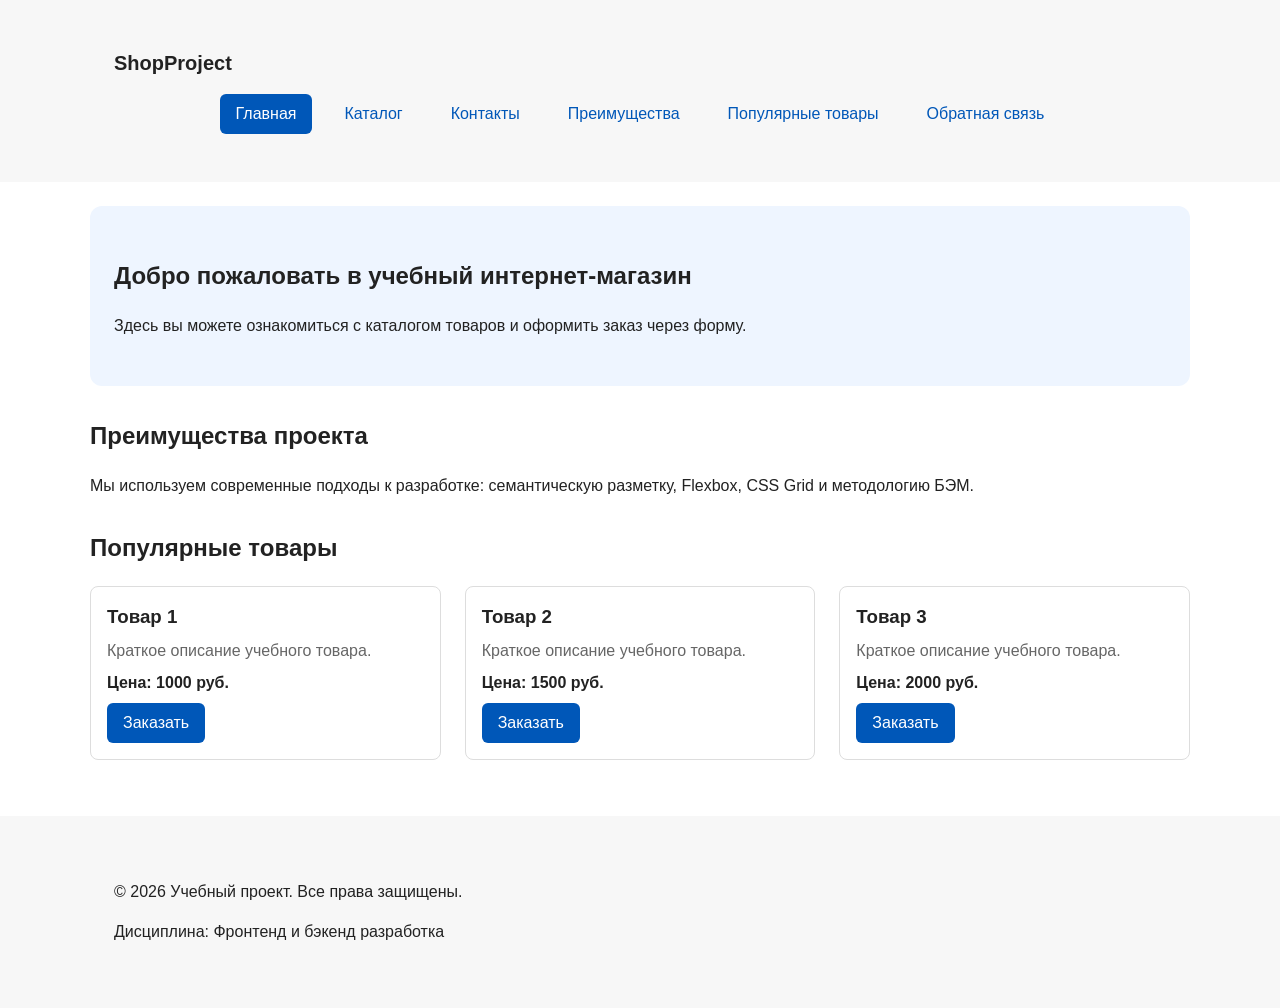
<file: index.html>
﻿<!DOCTYPE html>
<html lang="ru">
<head>
    <meta charset="UTF-8">
    <meta name="viewport" content="width=device-width, initial-scale=1.0">
    <meta name="description" content="Учебный интернет-магазин, созданный в рамках практических занятий.">
    <title>Главная — Учебный интернет-магазин</title>
    <link rel="stylesheet" href="css/style.css">
</head>
<body>
    <header class="site-header">
        <div class="site-header__inner">
            <a class="site-header__logo" href="index.html">ShopProject</a>
            <nav class="site-nav" aria-label="Основная навигация">
                <ul class="site-nav__list">
                    <li class="site-nav__item">
                        <a class="site-nav__link site-nav__link--active" href="index.html">Главная</a>
                    </li>
                    <li class="site-nav__item">
                        <a class="site-nav__link" href="catalog.html">Каталог</a>
                    </li>
                    <li class="site-nav__item">
                        <a class="site-nav__link" href="contacts.html">Контакты</a>
                    </li>
                    <li class="site-nav__item">
                        <a class="site-nav__link" href="#advantages">Преимущества</a>
                    </li>
                    <li class="site-nav__item">
                        <a class="site-nav__link" href="#popular">Популярные товары</a>
                    </li>
                    <li class="site-nav__item">
                        <a class="site-nav__link" href="#contacts">Обратная связь</a>
                    </li>
                </ul>
            </nav>
        </div>
    </header>

    <main>
        <section class="hero">
            <h1>Добро пожаловать в учебный интернет-магазин</h1>
            <p>Здесь вы можете ознакомиться с каталогом товаров и оформить заказ через форму.</p>
        </section>

        <section class="section" id="advantages">
            <h2>Преимущества проекта</h2>
            <p>Мы используем современные подходы к разработке: семантическую разметку, Flexbox, CSS Grid и методологию БЭМ.</p>
        </section>

        <section class="section" id="popular">
            <h2>Популярные товары</h2>
            <div class="products-grid">
                <article class="product-card">
                    <h3 class="product-card__title">Товар 1</h3>
                    <p class="product-card__description">Краткое описание учебного товара.</p>
                    <p class="product-card__price">Цена: 1000 руб.</p>
                    <button class="button button--primary product-card__button" type="button" data-product="Товар 1">
                        Заказать
                    </button>
                </article>
                <article class="product-card">
                    <h3 class="product-card__title">Товар 2</h3>
                    <p class="product-card__description">Краткое описание учебного товара.</p>
                    <p class="product-card__price">Цена: 1500 руб.</p>
                    <button class="button button--primary product-card__button" type="button" data-product="Товар 2">
                        Заказать
                    </button>
                </article>
                <article class="product-card">
                    <h3 class="product-card__title">Товар 3</h3>
                    <p class="product-card__description">Краткое описание учебного товара.</p>
                    <p class="product-card__price">Цена: 2000 руб.</p>
                    <button class="button button--primary product-card__button" type="button" data-product="Товар 3">
                        Заказать
                    </button>
                </article>
            </div>
        </section>
    </main>

    <footer class="site-footer" id="contacts">
        <div class="site-header__inner">
            <p>&copy; 2026 Учебный проект. Все права защищены.</p>
            <p>Дисциплина: Фронтенд и бэкенд разработка</p>
        </div>
    </footer>

    <dialog class="order-dialog" id="order-dialog" aria-labelledby="order-dialog-title">
        <h2 class="order-dialog__title" id="order-dialog-title">Оформление заявки</h2>
        <form class="order-form" id="order-form" action="#" method="post" novalidate>
            <div class="order-form__field">
                <label class="order-form__label" for="order-name">Имя</label>
                <input class="order-form__input" id="order-name" name="name" type="text" required>
            </div>
            <div class="order-form__field">
                <label class="order-form__label" for="order-email">E-mail</label>
                <input class="order-form__input" id="order-email" name="email" type="email" required>
            </div>
            <div class="order-form__field">
                <label class="order-form__label" for="order-phone">Телефон</label>
                <input class="order-form__input" id="order-phone" name="phone" type="tel" required>
            </div>
            <div class="order-form__field">
                <label class="order-form__label" for="order-date">Дата</label>
                <input class="order-form__input" id="order-date" name="date" type="date" required>
            </div>
            <div class="order-form__field">
                <label class="order-form__label" for="order-theme">Тема</label>
                <select class="order-form__input" id="order-theme" name="theme">
                    <option value="question">Вопрос по товару</option>
                    <option value="order">Оформление заказа</option>
                </select>
            </div>
            <div class="order-form__field">
                <label class="order-form__label" for="order-comment">Комментарий</label>
                <textarea class="order-form__input" id="order-comment" name="comment" rows="3"></textarea>
            </div>
            <div class="order-form__field">
                <label class="order-form__label">
                    <input type="checkbox" name="agreement" required> Согласие на обработку данных
                </label>
            </div>
            <div class="order-form__actions">
                <button class="button button--secondary" type="button" id="close-order-dialog">Закрыть</button>
                <button class="button button--primary" type="submit">Отправить заявку</button>
            </div>
        </form>
    </dialog>

    <script src="js/main.js"></script>
</body>
</html>
</file>
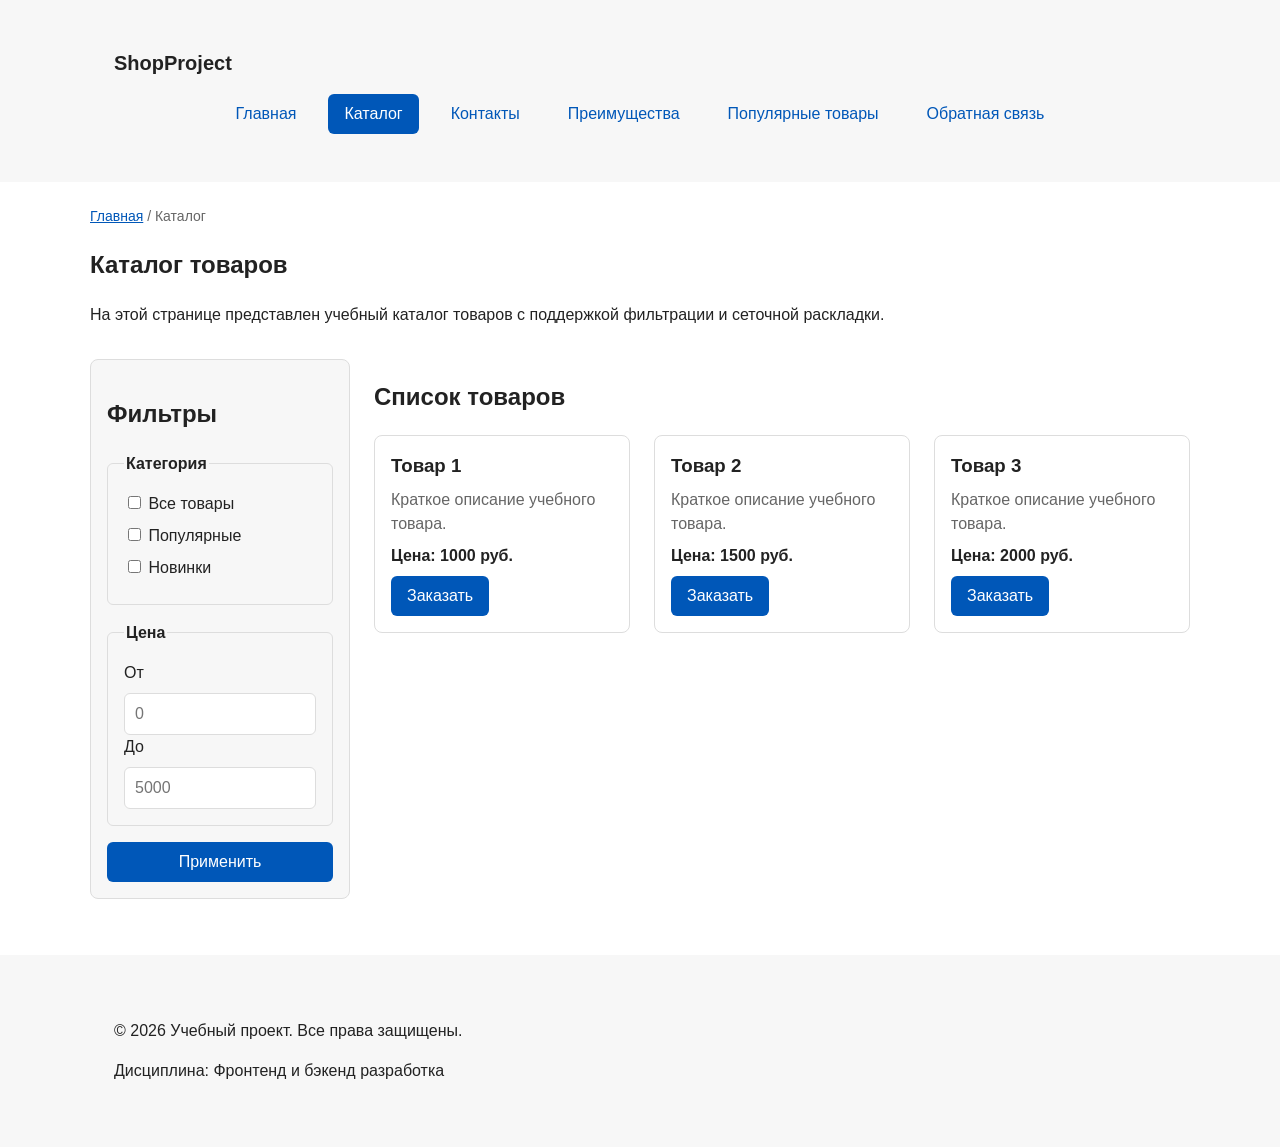
<file: catalog.html>
﻿<!DOCTYPE html>
<html lang="ru">
<head>
    <meta charset="UTF-8">
    <meta name="viewport" content="width=device-width, initial-scale=1.0">
    <meta name="description" content="Каталог товаров учебного интернет-магазина.">
    <title>Каталог товаров — Учебный интернет-магазин</title>
    <link rel="stylesheet" href="css/style.css">
</head>
<body>
    <header class="site-header">
        <div class="site-header__inner">
            <a class="site-header__logo" href="index.html">ShopProject</a>
            <nav class="site-nav" aria-label="Основная навигация">
                <ul class="site-nav__list">
                    <li class="site-nav__item">
                        <a class="site-nav__link" href="index.html">Главная</a>
                    </li>
                    <li class="site-nav__item">
                        <a class="site-nav__link site-nav__link--active" href="catalog.html">Каталог</a>
                    </li>
                    <li class="site-nav__item">
                        <a class="site-nav__link" href="contacts.html">Контакты</a>
                    </li>
                    <li class="site-nav__item">
                        <a class="site-nav__link" href="index.html#advantages">Преимущества</a>
                    </li>
                    <li class="site-nav__item">
                        <a class="site-nav__link" href="index.html#popular">Популярные товары</a>
                    </li>
                    <li class="site-nav__item">
                        <a class="site-nav__link" href="index.html#contacts">Обратная связь</a>
                    </li>
                </ul>
            </nav>
        </div>
    </header>

    <main>
        <nav class="breadcrumbs" aria-label="Хлебные крошки">
            <a class="breadcrumbs__link" href="index.html">Главная</a>
            <span class="breadcrumbs__current">Каталог</span>
        </nav>

        <section class="section">
            <h1>Каталог товаров</h1>
            <p>
                На этой странице представлен учебный каталог товаров с поддержкой фильтрации и сеточной раскладки.
            </p>
        </section>

        <section class="catalog-layout">
            <aside class="catalog-filters">
                <h2>Фильтры</h2>
                <form class="filters-form" action="#" method="get">
                    <fieldset class="filters-form__fieldset">
                        <legend class="filters-form__legend">Категория</legend>
                        <label class="filters-form__label">
                            <input type="checkbox" name="category" value="all">
                            Все товары
                        </label>
                        <label class="filters-form__label">
                            <input type="checkbox" name="category" value="popular">
                            Популярные
                        </label>
                        <label class="filters-form__label">
                            <input type="checkbox" name="category" value="new">
                            Новинки
                        </label>
                    </fieldset>
                    <fieldset class="filters-form__fieldset">
                        <legend class="filters-form__legend">Цена</legend>
                        <label class="filters-form__label" for="price-from">От</label>
                        <input class="filters-form__input" id="price-from" name="price-from" type="number" min="0" placeholder="0">
                        <label class="filters-form__label" for="price-to">До</label>
                        <input class="filters-form__input" id="price-to" name="price-to" type="number" min="0" placeholder="5000">
                    </fieldset>
                    <button class="button button--primary" type="submit">Применить</button>
                </form>
            </aside>

            <section class="catalog-products">
                <h2>Список товаров</h2>
                <div class="products-grid">
                    <article class="product-card">
                        <h3 class="product-card__title">Товар 1</h3>
                        <p class="product-card__description">Краткое описание учебного товара.</p>
                        <p class="product-card__price">Цена: 1000 руб.</p>
                        <button class="button button--primary product-card__button" type="button" data-product="Товар 1">
                            Заказать
                        </button>
                    </article>
                    <article class="product-card">
                        <h3 class="product-card__title">Товар 2</h3>
                        <p class="product-card__description">Краткое описание учебного товара.</p>
                        <p class="product-card__price">Цена: 1500 руб.</p>
                        <button class="button button--primary product-card__button" type="button" data-product="Товар 2">
                            Заказать
                        </button>
                    </article>
                    <article class="product-card">
                        <h3 class="product-card__title">Товар 3</h3>
                        <p class="product-card__description">Краткое описание учебного товара.</p>
                        <p class="product-card__price">Цена: 2000 руб.</p>
                        <button class="button button--primary product-card__button" type="button" data-product="Товар 3">
                            Заказать
                        </button>
                    </article>
                </div>
            </section>
        </section>
    </main>

    <footer class="site-footer" id="contacts">
        <div class="site-header__inner">
            <p>&copy; 2026 Учебный проект. Все права защищены.</p>
            <p>Дисциплина: Фронтенд и бэкенд разработка</p>
        </div>
    </footer>

    <script src="js/main.js"></script>
</body>
</html>
</file>
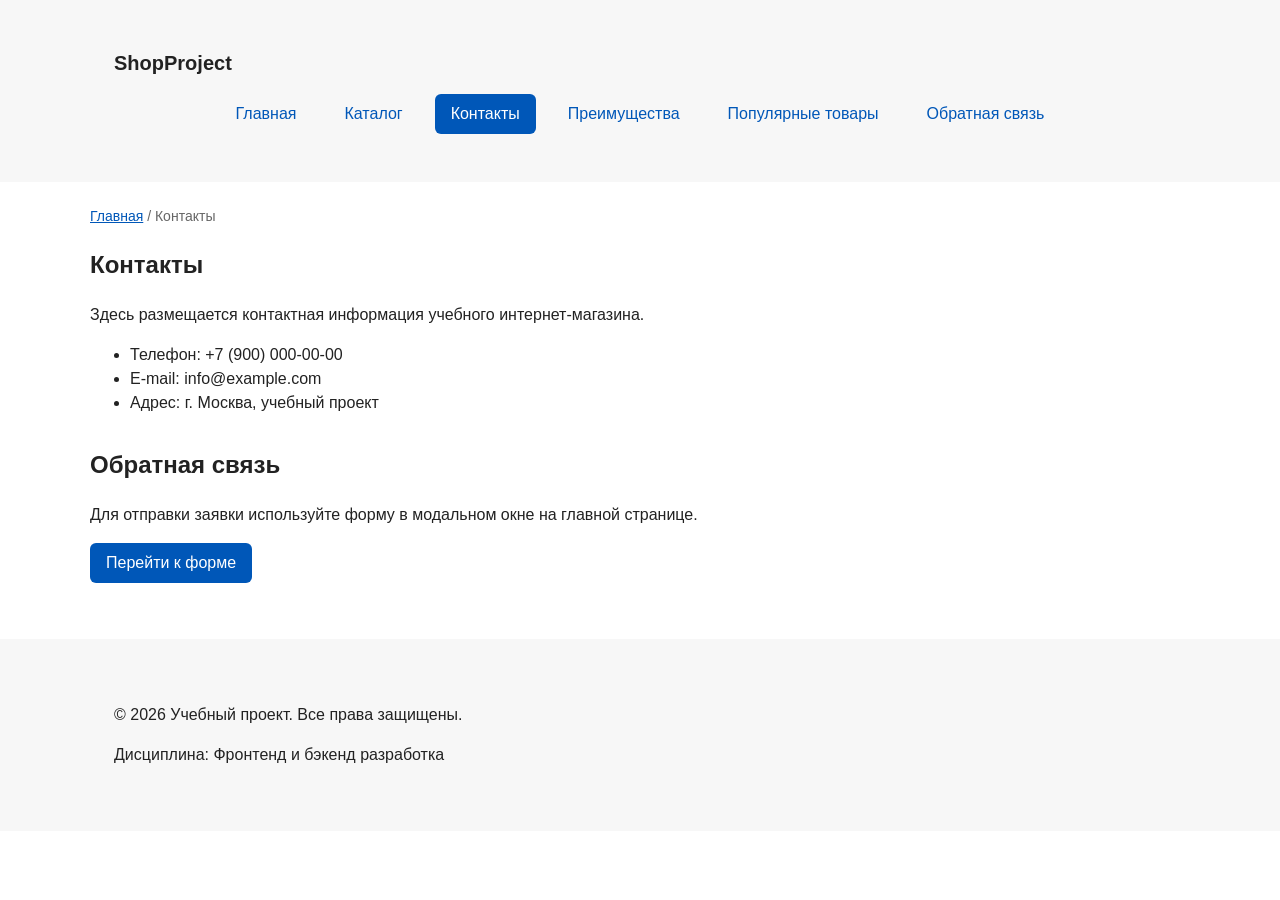
<file: contacts.html>
﻿<!DOCTYPE html>
<html lang="ru">
<head>
    <meta charset="UTF-8">
    <meta name="viewport" content="width=device-width, initial-scale=1.0">
    <meta name="description" content="Контактная информация учебного интернет-магазина.">
    <title>Контакты — Учебный интернет-магазин</title>
    <link rel="stylesheet" href="css/style.css">
</head>
<body>
    <header class="site-header">
        <div class="site-header__inner">
            <a class="site-header__logo" href="index.html">ShopProject</a>
            <nav class="site-nav" aria-label="Основная навигация">
                <ul class="site-nav__list">
                    <li class="site-nav__item">
                        <a class="site-nav__link" href="index.html">Главная</a>
                    </li>
                    <li class="site-nav__item">
                        <a class="site-nav__link" href="catalog.html">Каталог</a>
                    </li>
                    <li class="site-nav__item">
                        <a class="site-nav__link site-nav__link--active" href="contacts.html">Контакты</a>
                    </li>
                    <li class="site-nav__item">
                        <a class="site-nav__link" href="index.html#advantages">Преимущества</a>
                    </li>
                    <li class="site-nav__item">
                        <a class="site-nav__link" href="index.html#popular">Популярные товары</a>
                    </li>
                    <li class="site-nav__item">
                        <a class="site-nav__link" href="index.html#contacts">Обратная связь</a>
                    </li>
                </ul>
            </nav>
        </div>
    </header>

    <main>
        <nav class="breadcrumbs" aria-label="Хлебные крошки">
            <a class="breadcrumbs__link" href="index.html">Главная</a>
            <span class="breadcrumbs__current">Контакты</span>
        </nav>

        <section class="section">
            <h1>Контакты</h1>
            <p>
                Здесь размещается контактная информация учебного интернет-магазина.
            </p>
            <ul>
                <li>Телефон: +7 (900) 000-00-00</li>
                <li>E-mail: info@example.com</li>
                <li>Адрес: г. Москва, учебный проект</li>
            </ul>
        </section>

        <section class="section" id="feedback">
            <h2>Обратная связь</h2>
            <p>
                Для отправки заявки используйте форму в модальном окне на главной странице.
            </p>
            <a class="button button--primary" href="index.html#contacts">Перейти к форме</a>
        </section>
    </main>

    <footer class="site-footer" id="contacts">
        <div class="site-header__inner">
            <p>&copy; 2026 Учебный проект. Все права защищены.</p>
            <p>Дисциплина: Фронтенд и бэкенд разработка</p>
        </div>
    </footer>

    <script src="js/main.js"></script>
</body>
</html>
</file>
<file: css/style.css>
﻿/* ===============================
   1. Переменные проекта
   =============================== */
:root {
    --color-bg: #ffffff;
    --color-text: #222222;
    --color-muted: #666666;
    --color-primary: #0057b8;
    --color-primary-dark: #003f86;
    --color-border: #dddddd;
    --color-surface: #f7f7f7;
    --color-surface-accent: #eef5ff;
    --color-danger: #b00020;
    --color-success: #168a2f;
    --color-success-bg: #eefaf0;
    --color-white: #ffffff;
    --space-xs: 4px;
    --space-sm: 8px;
    --space-md: 16px;
    --space-lg: 24px;
    --space-xl: 32px;
    --radius-sm: 6px;
    --radius-md: 8px;
    --radius-lg: 12px;
    --container-width: 1100px;
}

/* ===============================
   2. Базовые стили
   =============================== */
* {
    box-sizing: border-box;
}

body {
    margin: 0;
    font-family: Arial, sans-serif;
    line-height: 1.5;
    color: var(--color-text);
    background-color: var(--color-bg);
}

header,
main,
footer {
    padding: var(--space-lg);
}

.site-footer {
    background-color: var(--color-surface);
}

/* ===============================
   3. Шапка и навигация (БЭМ: site-header, site-nav)
   =============================== */
.site-header {
    background-color: var(--color-surface);
}

.site-header__inner {
    max-width: var(--container-width);
    margin: 0 auto;
    padding: var(--space-lg);
}

.site-header__logo {
    font-weight: 700;
    color: var(--color-text);
    text-decoration: none;
    font-size: 20px;
}

.site-nav__list {
    display: flex;
    flex-wrap: wrap;
    justify-content: center;
    align-items: center;
    gap: var(--space-md);
    padding: 0;
    margin: var(--space-md) 0 0;
    list-style: none;
}

.site-nav__link {
    display: inline-block;
    padding: var(--space-sm) var(--space-md);
    color: var(--color-primary);
    text-decoration: none;
    border-radius: var(--radius-sm);
}

    .site-nav__link:hover {
        color: var(--color-white);
        background-color: var(--color-primary);
    }

    .site-nav__link:focus-visible {
        outline: 2px solid var(--color-primary);
        outline-offset: 3px;
    }

.site-nav__link--active {
    color: var(--color-white);
    background-color: var(--color-primary);
}

/* ===============================
   4. Кнопки (БЭМ: button)
   =============================== */
.button {
    display: inline-block;
    padding: var(--space-sm) var(--space-md);
    border: none;
    border-radius: var(--radius-sm);
    font: inherit;
    text-decoration: none;
    cursor: pointer;
}

.button--primary {
    color: var(--color-white);
    background-color: var(--color-primary);
}

    .button--primary:hover {
        background-color: var(--color-primary-dark);
    }

.button--secondary {
    color: var(--color-primary);
    background-color: transparent;
    border: 1px solid var(--color-primary);
}

    .button--secondary:hover {
        color: var(--color-white);
        background-color: var(--color-primary);
    }

.button:focus-visible {
    outline: 2px solid var(--color-primary);
    outline-offset: 3px;
}

.button:disabled,
.button--disabled {
    opacity: 0.6;
    cursor: not-allowed;
}

/* ===============================
   5. Компоненты страницы и сетки товаров
   =============================== */
.hero {
    max-width: var(--container-width);
    margin: 0 auto var(--space-xl);
    padding: var(--space-xl) var(--space-lg);
    background-color: var(--color-surface-accent);
    border-radius: var(--radius-lg);
}

.section {
    max-width: var(--container-width);
    margin: 0 auto var(--space-xl);
}

    .section h2 {
        margin-top: 0;
    }

.products-grid {
    display: grid;
    grid-template-columns: repeat(3, 1fr);
    gap: var(--space-lg);
}

.product-card {
    display: flex;
    flex-direction: column;
    gap: var(--space-sm);
    padding: var(--space-md);
    border: 1px solid var(--color-border);
    border-radius: var(--radius-md);
    background-color: var(--color-bg);
}

    .product-card:hover {
        border-color: var(--color-primary);
    }

.product-card__title {
    margin: 0;
    color: var(--color-text);
}

.product-card__description {
    margin: 0;
    color: var(--color-muted);
}

.product-card__price {
    margin: 0;
    font-weight: 700;
}

.product-card__button {
    margin-top: auto;
    align-self: flex-start;
}

/* ===============================
   6. Модальное окно и форма заявки
   =============================== */
.order-dialog {
    width: min(100% - 32px, 560px);
    padding: var(--space-lg);
    border: none;
    border-radius: var(--radius-lg);
}

    .order-dialog::backdrop {
        background-color: rgba(0, 0, 0, 0.5);
    }

.order-dialog__title {
    margin-top: 0;
}

.order-form__field {
    margin-bottom: var(--space-md);
}

.order-form__label {
    display: block;
    margin-bottom: var(--space-xs);
}

.order-form__input {
    width: 100%;
    padding: 10px 12px;
    border: 1px solid var(--color-border);
    border-radius: var(--radius-sm);
    font: inherit;
}

    .order-form__input[type="checkbox"] {
        width: auto;
    }

    .order-form__input:hover {
        border-color: var(--color-primary);
    }

    .order-form__input:focus-visible {
        outline: 2px solid var(--color-primary);
        outline-offset: 3px;
    }

[aria-invalid="true"] {
    border-color: var(--color-danger);
}

.order-form__actions {
    display: flex;
    gap: var(--space-md);
    margin-top: var(--space-lg);
}

.success-message {
    max-width: var(--container-width);
    margin: var(--space-lg) auto;
    padding: var(--space-md);
    border-left: 4px solid var(--color-success);
    background-color: var(--color-success-bg);
}

/* ===============================
   7. Макет каталога (Grid и фильтры)
   =============================== */
.catalog-layout {
    max-width: var(--container-width);
    margin: 0 auto var(--space-xl);
    display: grid;
    grid-template-columns: 260px 1fr;
    grid-template-areas: "filters products";
    gap: var(--space-lg);
}

.catalog-filters {
    grid-area: filters;
    padding: var(--space-md);
    border: 1px solid var(--color-border);
    border-radius: var(--radius-md);
    background-color: var(--color-surface);
}

.catalog-products {
    grid-area: products;
}

.filters-form {
    display: grid;
    gap: var(--space-md);
}

.filters-form__fieldset {
    margin: 0;
    padding: var(--space-md);
    border: 1px solid var(--color-border);
    border-radius: var(--radius-sm);
}

.filters-form__legend {
    font-weight: 700;
}

.filters-form__label {
    display: block;
    margin-bottom: var(--space-sm);
}

.filters-form__input {
    width: 100%;
    padding: 8px 10px;
    border: 1px solid var(--color-border);
    border-radius: var(--radius-sm);
    font: inherit;
}

/* ===============================
   8. Навигация, хлебные крошки и якоря
   =============================== */
html {
    scroll-behavior: smooth;
}

:target {
    outline: 2px dashed var(--color-primary);
    outline-offset: 4px;
}

.breadcrumbs {
    max-width: var(--container-width);
    margin: 0 auto var(--space-md);
    font-size: 14px;
    color: var(--color-muted);
}

.breadcrumbs__link {
    color: var(--color-primary);
}

.breadcrumbs__current::before {
    content: " / ";
    color: var(--color-muted);
}
</file>
